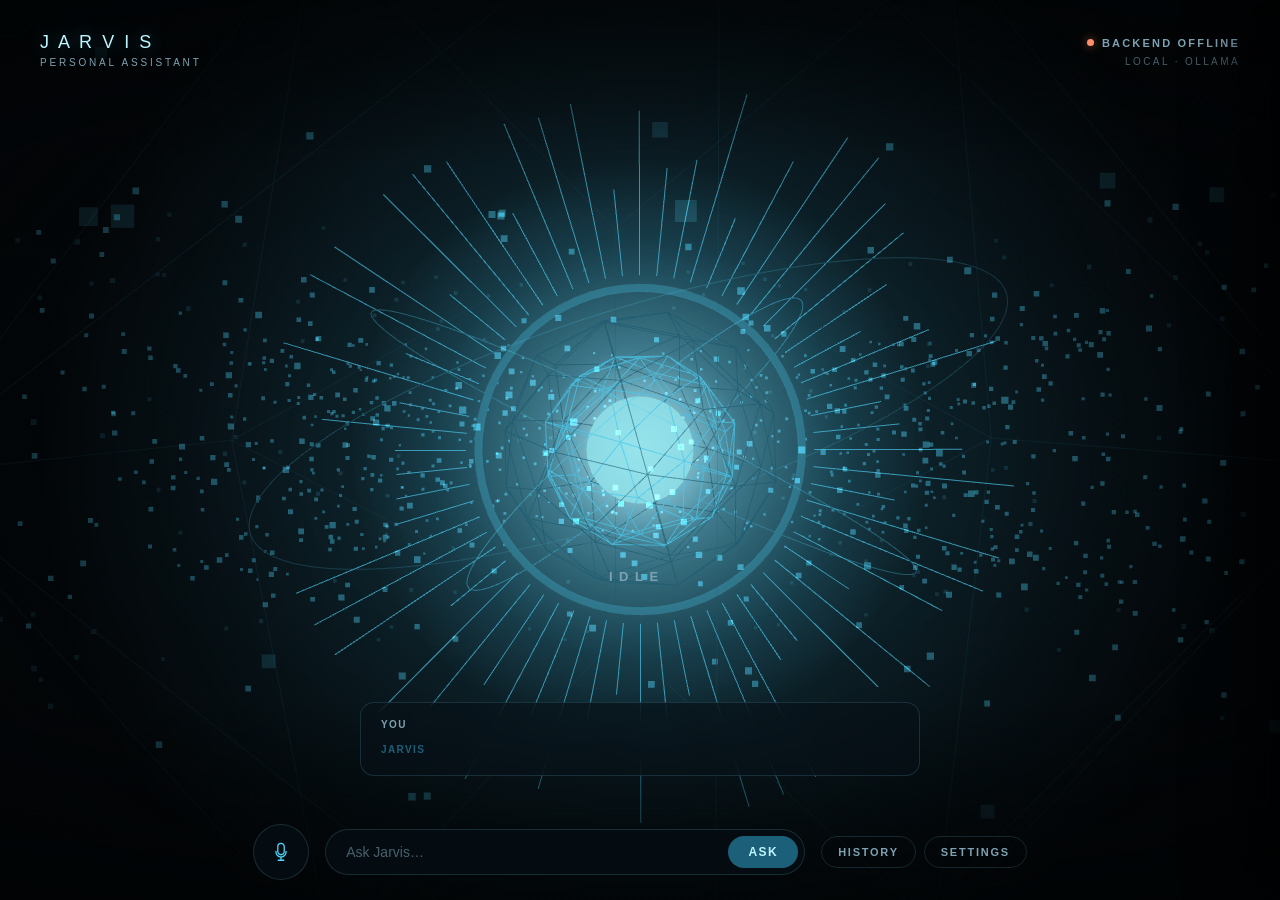
<file: frontend/index.html>
<!DOCTYPE html>
<html lang="en">
<head>
<meta charset="UTF-8" />
<meta name="viewport" content="width=device-width, initial-scale=1.0, viewport-fit=cover" />
<title>JARVIS</title>
<link rel="stylesheet" href="style.css" />
</head>
<body data-jarvis-state="IDLE">

  <!-- ============================================================
       JARVIS CORE VISUALIZATION (Three.js renders into this canvas)
       ============================================================ -->
  <canvas id="jarvis-canvas"></canvas>
  <div class="vignette" aria-hidden="true"></div>

  <!-- ============================================================
       TOP BAR
       ============================================================ -->
  <header class="topbar">
    <div class="brand">
      <span class="brand-mark">J&nbsp;A&nbsp;R&nbsp;V&nbsp;I&nbsp;S</span>
      <span class="brand-sub">Personal Assistant</span>
    </div>

    <div class="system-status">
      <span class="status-line">
        <span id="topbar-status-dot" class="status-dot"></span>
        <span id="topbar-status-text">System Online</span>
      </span>
      <span class="system-status-sub">Local &middot; Ollama</span>
    </div>
  </header>

  <!-- ============================================================
       MAIN STAGE — the core sits centered here, status readout
       just below it.
       ============================================================ -->
  <main class="stage">
    <div class="state-readout" aria-live="polite">
      <span id="state-label">IDLE</span>
    </div>
  </main>

  <!-- ============================================================
       DEV TRANSCRIPT — temporary. Disable by setting
       JarvisUI.CONFIG.showTranscript = false, or add the class
       "transcript-hidden" to #transcript-panel directly.
       ============================================================ -->
  <section id="transcript-panel" class="transcript-panel">
    <div class="transcript-line transcript-line--you">
      <span class="transcript-label">You</span>
      <span id="transcript-you" class="transcript-text"></span>
    </div>
    <div class="transcript-line transcript-line--jarvis">
      <span class="transcript-label">Jarvis</span>
      <span id="transcript-jarvis" class="transcript-text"></span>
    </div>
  </section>

  <!-- ============================================================
       DOCK — primary controls
       ============================================================ -->
  <footer class="dock">
    <button id="micBtn" class="dock-mic" aria-label="Talk to Jarvis" type="button">
      <svg viewBox="0 0 24 24" fill="none" aria-hidden="true">
        <path d="M12 15a3.5 3.5 0 0 0 3.5-3.5V6a3.5 3.5 0 0 0-7 0v5.5A3.5 3.5 0 0 0 12 15Z" stroke="currentColor" stroke-width="1.4"/>
        <path d="M6.5 11.25V12a5.5 5.5 0 0 0 11 0v-.75" stroke="currentColor" stroke-width="1.4" stroke-linecap="round"/>
        <path d="M12 17.5V21M9 21h6" stroke="currentColor" stroke-width="1.4" stroke-linecap="round"/>
      </svg>
      <span class="mic-ring" aria-hidden="true"></span>
    </button>

    <div class="dock-input">
      <input id="question" type="text" placeholder="Ask Jarvis&hellip;" autocomplete="off" />
      <button id="askBtn" class="dock-ask" type="button">Ask</button>
    </div>

    <div class="dock-secondary">
      <button id="historyBtn" class="dock-ghost" type="button">History</button>
      <button id="settingsBtn" class="dock-ghost" type="button">Settings</button>
    </div>
  </footer>

  <!-- ============================================================
       PANEL OVERLAY (shared backdrop for sliding panels)
       ============================================================ -->
  <div id="panel-overlay" class="panel-overlay"></div>

  <!-- ============================================================
       HISTORY PANEL
       ============================================================ -->
  <aside id="history-panel" class="side-panel history-panel" aria-hidden="true">
    <div class="panel-header">
      <h2>History</h2>
      <button class="panel-close" data-close="history" aria-label="Close history" type="button">&times;</button>
    </div>
    <div id="history-list" class="panel-body history-list"></div>
  </aside>

  <!-- ============================================================
       SETTINGS PANEL
       ============================================================ -->
  <aside id="settings-panel" class="side-panel settings-panel" aria-hidden="true">
    <div class="panel-header">
      <h2>Settings</h2>
      <button class="panel-close" data-close="settings" aria-label="Close settings" type="button">&times;</button>
    </div>

    <div class="panel-body">

      <section class="settings-group">
        <h3>Voice</h3>

        <label class="settings-row">
          <span>Voice output</span>
          <input type="checkbox" id="setting-voice-enabled" class="switch" checked />
        </label>

        <label class="settings-row">
          <span>Use local backend voice (pyttsx3)</span>
          <input type="checkbox" id="setting-backend-voice" class="switch" />
        </label>

        <label class="settings-row settings-row--select">
          <span>Voice</span>
          <select id="setting-voice-select"></select>
        </label>

        <label class="settings-row settings-row--range">
          <span>Speech speed</span>
          <input type="range" id="setting-voice-speed" min="0.6" max="1.4" step="0.05" value="0.95" />
        </label>

        <label class="settings-row settings-row--range">
          <span>Volume</span>
          <input type="range" id="setting-voice-volume" min="0" max="1" step="0.05" value="1" />
        </label>
      </section>

      <section class="settings-group">
        <h3>AI</h3>
        <label class="settings-row">
          <span>Ollama model</span>
          <span class="settings-static">llama3 (local)</span>
        </label>
      </section>

      <section class="settings-group">
        <h3>Wake word</h3>
        <label class="settings-row">
          <span>Enabled</span>
          <input type="checkbox" id="setting-wakeword-enabled" class="switch" checked disabled />
        </label>
        <label class="settings-row settings-row--range">
          <span>Sensitivity</span>
          <input type="range" id="setting-wakeword-sensitivity" min="0" max="1" step="0.05" value="0.5" disabled />
        </label>
        <p class="settings-note">Handled by the native listener process. Synchronization with the frontend is not yet connected.</p>
      </section>

      <section class="settings-group">
        <h3>Visualization</h3>
        <label class="settings-row settings-row--range">
          <span>Intensity</span>
          <input type="range" id="setting-intensity" min="0.3" max="2" step="0.05" value="1" />
        </label>
        <label class="settings-row settings-row--range">
          <span>Particle density</span>
          <input type="range" id="setting-particle-density" min="0.2" max="2" step="0.05" value="1" />
        </label>
        <label class="settings-row settings-row--range">
          <span>Animation speed</span>
          <input type="range" id="setting-animation-speed" min="0.2" max="2.5" step="0.05" value="1" />
        </label>
      </section>

      <section class="settings-group">
        <h3>Developer</h3>
        <label class="settings-row">
          <span>Show transcript readout</span>
          <input type="checkbox" id="setting-show-transcript" class="switch" checked />
        </label>
      </section>

      <section class="settings-group">
        <h3>System</h3>
        <div class="settings-row">
          <span>Microphone</span>
          <span id="system-mic-status" class="settings-static">Checking&hellip;</span>
        </div>
        <div class="settings-row">
          <span>Backend connection</span>
          <span class="settings-static">
            <span id="system-backend-dot" class="status-dot"></span>
            <span id="system-backend-status">Checking&hellip;</span>
          </span>
        </div>
        <div class="settings-row">
          <span>Ollama connection</span>
          <span id="system-ollama-status" class="settings-static">Checking&hellip;</span>
        </div>
      </section>

    </div>
  </aside>

  <!-- ============================================================
       SCRIPTS — three.js first (vendored locally), then the app.
       ============================================================ -->
  <script src="vendor/three.min.js"></script>
  <script src="script.js"></script>
</body>
</html>
</file>
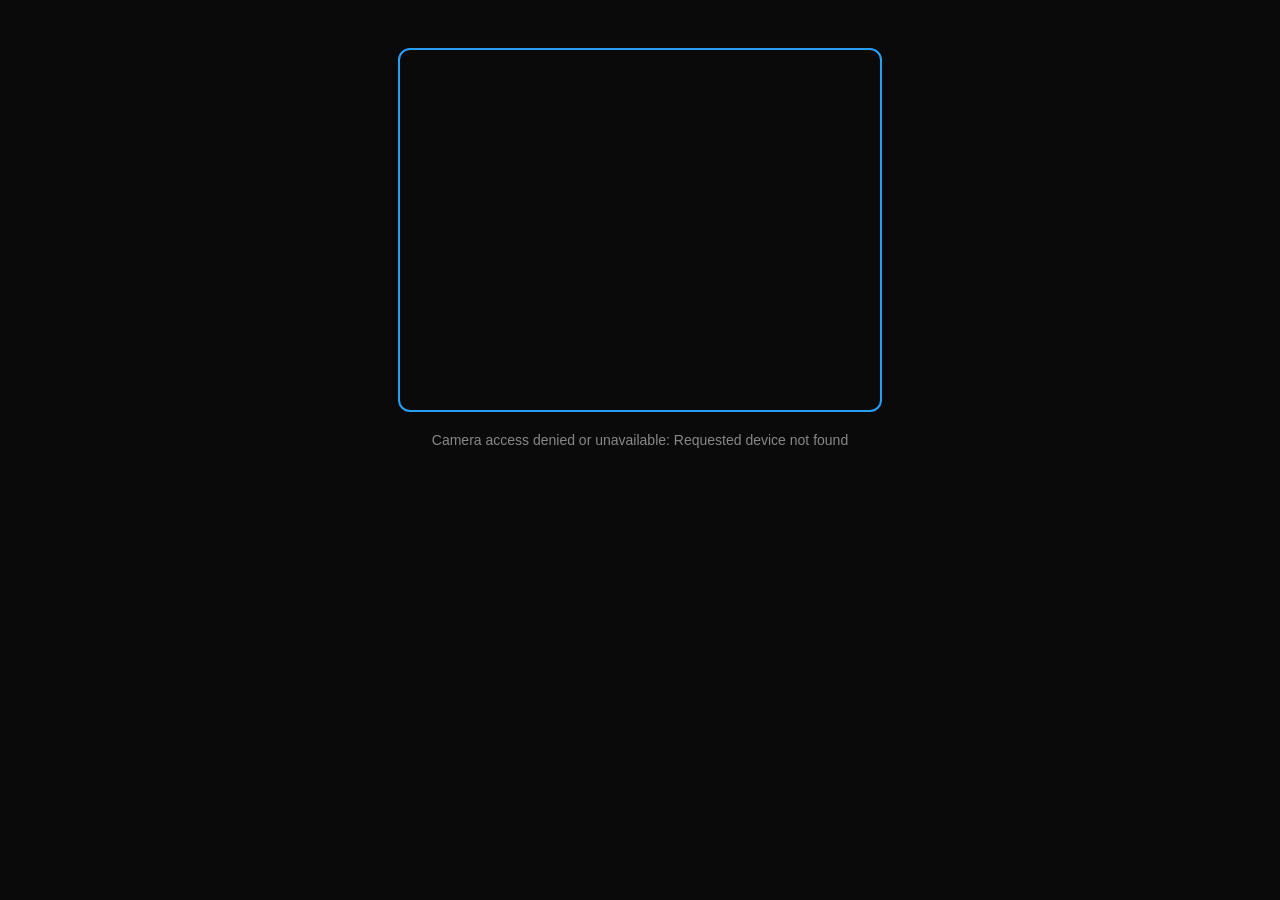
<file: frontend/Face_login.html>
<!--
face_login_example.html
=========================
Reference implementation for the face-login screen. Merge the relevant
pieces into your existing index.html/script.js -- this is standalone so
you can test it in isolation first before wiring it into your real HUD.

Flow:
  1. Shows a live webcam feed (browser's own getUserMedia -- no backend
     video streaming needed).
  2. Every 1.5s, grabs a frame and POSTs it to /verify_face.
  3. On a match: stops the webcam, hides this screen, shows #main-screen,
     plays "Hello sir, systems online" via /speak, then calls
     startListening() -- YOU need to replace that with whatever function
     your existing wake.py/mic JS already uses to begin listening.
-->
<!DOCTYPE html>
<html>
<head>
<meta charset="utf-8">
<title>JARVIS -- Face Login</title>
<style>
  body { background: #0a0a0a; color: #e0e0e0; font-family: sans-serif; text-align: center; }
  #login-screen video { border-radius: 12px; border: 2px solid #2a9df4; margin-top: 40px; }
  #status { margin-top: 16px; font-size: 14px; color: #888; }
  #main-screen { display: none; margin-top: 100px; }
  #main-screen h1 { color: #2a9df4; }
</style>
</head>
<body>

  <div id="login-screen">
    <video id="face-video" width="480" height="360" autoplay muted playsinline></video>
    <canvas id="capture-canvas" width="480" height="360" style="display:none;"></canvas>
    <div id="status">Looking for a known face...</div>
  </div>

  <div id="main-screen">
    <h1>JARVIS</h1>
    <div>Listening...</div>
  </div>

  <script>
    const video = document.getElementById("face-video");
    const canvas = document.getElementById("capture-canvas");
    const statusEl = document.getElementById("status");
    let verifyTimer = null;

    // --- Step 1: start the webcam feed (this alone satisfies "show my face") ---
    navigator.mediaDevices.getUserMedia({ video: true })
      .then(stream => {
        video.srcObject = stream;
        verifyTimer = setInterval(captureAndVerify, 1500);
      })
      .catch(err => {
        statusEl.textContent = "Camera access denied or unavailable: " + err.message;
      });

    // --- Step 2: periodically snapshot a frame and check it against the backend ---
    function captureAndVerify() {
      const ctx = canvas.getContext("2d");
      ctx.drawImage(video, 0, 0, canvas.width, canvas.height);
      const dataUrl = canvas.toDataURL("image/jpeg", 0.8);
      const base64Image = dataUrl.split(",")[1]; // strip the "data:image/jpeg;base64," prefix

      fetch("http://127.0.0.1:8000/verify_face", {
        method: "POST",
        headers: { "Content-Type": "application/json" },
        body: JSON.stringify({ image: base64Image }),
      })
        .then(res => res.json())
        .then(data => {
          console.log("[verify_face]", data); // check DevTools console (F12) for the real message/confidence
          if (data.authorized) {
            onAuthorized(data.name, data.greeting);
          } else {
            statusEl.textContent = data.message || "Face not recognized -- keep looking at the camera.";
          }
        })
        .catch(err => {
          statusEl.textContent = "Verification error: " + err.message;
        });
    }

    // --- Step 3: on success, stop verifying, then hand off to the real JARVIS page ---
    function onAuthorized(name, greeting) {
      clearInterval(verifyTimer);

      // Stop the webcam feed -- no need to keep the camera on after login.
      const stream = video.srcObject;
      if (stream) stream.getTracks().forEach(track => track.stop());

      statusEl.textContent = `Welcome, ${name}. Opening JARVIS...`;

      // The ?authenticated=true flag tells script.js to skip the wake-word
      // wait, greet, and auto-start listening -- see handleAuthenticatedArrival()
      // in script.js. Adjust the path below if index.html lives elsewhere.
      setTimeout(() => {
        window.location.href = "index.html?authenticated=true";
      }, 600); // brief pause so the "Welcome" message is actually readable
    }
  </script>

</body>
</html>
</file>
<file: frontend/style.css>
/* ==========================================================================
   JARVIS — design tokens
   ========================================================================== */

:root {
  --bg: #04070a;
  --bg-deep: #010304;
  --panel-bg: rgba(7, 17, 23, 0.62);
  --panel-bg-solid: #050c11;
  --panel-border: rgba(126, 208, 235, 0.16);
  --hairline: rgba(126, 208, 235, 0.1);

  --cyan: #4fd8ff;
  --cyan-bright: #bdf5ff;
  --cyan-dim: #1c5f78;
  --cyan-glow: rgba(79, 216, 255, 0.45);

  --status-ok: #6fe7c9;
  --status-fail: #ff8f6b;

  --text-primary: #d9edf5;
  --text-secondary: #7ea2b3;
  --text-faint: #47606c;

  --font: -apple-system, BlinkMacSystemFont, "Segoe UI", "Helvetica Neue", Arial, sans-serif;

  --dock-height: 96px;
  --panel-width: 380px;

  --ease: cubic-bezier(0.22, 1, 0.36, 1);
}

/* Drop a local @font-face here (e.g. --font: "YourFont", ...) if you want
   to swap in a custom local typeface later — everything above is styled
   with letter-spacing/weight so it reads as futuristic even on system
   fonts, but a webfont would slot straight in. */

* {
  box-sizing: border-box;
}

html, body {
  height: 100%;
  margin: 0;
  overflow: hidden;
  background: var(--bg);
  color: var(--text-primary);
  font-family: var(--font);
  -webkit-font-smoothing: antialiased;
}

button, input, select {
  font-family: inherit;
}

::selection {
  background: var(--cyan-glow);
  color: #fff;
}

/* Slim, dark scrollbars inside panels */
.panel-body::-webkit-scrollbar {
  width: 6px;
}
.panel-body::-webkit-scrollbar-thumb {
  background: var(--cyan-dim);
  border-radius: 3px;
}
.panel-body::-webkit-scrollbar-track {
  background: transparent;
}

:focus-visible {
  outline: 1px solid var(--cyan);
  outline-offset: 3px;
}

@media (prefers-reduced-motion: reduce) {
  .mic-ring,
  .transcript-flash,
  .status-dot {
    animation: none !important;
  }
}

/* ==========================================================================
   Canvas + atmosphere
   ========================================================================== */

#jarvis-canvas {
  position: fixed;
  inset: 0;
  width: 100%;
  height: 100%;
  display: block;
  z-index: 0;
}

.vignette {
  position: fixed;
  inset: 0;
  z-index: 1;
  pointer-events: none;
  background:
    radial-gradient(ellipse at center, transparent 38%, rgba(1, 3, 4, 0.65) 100%),
    linear-gradient(rgba(1, 3, 4, 0.55), transparent 18%, transparent 78%, rgba(1, 3, 4, 0.7));
}

/* ==========================================================================
   Top bar
   ========================================================================== */

.topbar {
  position: fixed;
  top: 0;
  left: 0;
  right: 0;
  z-index: 5;
  display: flex;
  justify-content: space-between;
  align-items: flex-start;
  padding: clamp(16px, 3vw, 32px) clamp(18px, 4vw, 40px);
  pointer-events: none;
}

.brand-mark {
  display: block;
  font-size: clamp(14px, 1.6vw, 18px);
  font-weight: 300;
  letter-spacing: 0.14em;
  color: var(--cyan-bright);
  text-shadow: 0 0 18px var(--cyan-glow);
}

.brand-sub {
  display: block;
  margin-top: 4px;
  font-size: 10px;
  font-weight: 500;
  letter-spacing: 0.28em;
  text-transform: uppercase;
  color: var(--text-secondary);
}

.system-status {
  text-align: right;
}

.status-line {
  display: inline-flex;
  align-items: center;
  gap: 8px;
  font-size: 11px;
  font-weight: 600;
  letter-spacing: 0.2em;
  text-transform: uppercase;
  color: var(--text-secondary);
}

.system-status-sub {
  display: block;
  margin-top: 6px;
  font-size: 10px;
  letter-spacing: 0.24em;
  text-transform: uppercase;
  color: var(--text-faint);
}

.status-dot {
  width: 7px;
  height: 7px;
  border-radius: 50%;
  background: var(--text-faint);
  box-shadow: 0 0 0 rgba(0, 0, 0, 0);
  transition: background 0.4s var(--ease), box-shadow 0.4s var(--ease);
}

.status-dot--ok {
  background: var(--status-ok);
  box-shadow: 0 0 10px rgba(111, 231, 201, 0.75);
  animation: dotPulse 2.4s ease-in-out infinite;
}

.status-dot--fail {
  background: var(--status-fail);
  box-shadow: 0 0 10px rgba(255, 143, 107, 0.6);
}

@keyframes dotPulse {
  0%, 100% { opacity: 1; }
  50% { opacity: 0.55; }
}

/* ==========================================================================
   State readout (IDLE / LISTENING / THINKING / SPEAKING)
   ========================================================================== */

.state-readout {
  position: fixed;
  left: 50%;
  top: 64%;
  transform: translate(-50%, -50%);
  z-index: 4;
  pointer-events: none;
  text-align: center;
}

.state-readout span {
  display: inline-block;
  font-size: clamp(11px, 1.6vw, 13px);
  font-weight: 600;
  letter-spacing: 0.5em;
  padding-right: 0.5em; /* compensate trailing letter-spacing so text-align:center looks true */
  text-transform: uppercase;
  color: var(--cyan);
  text-shadow: 0 0 16px var(--cyan-glow);
  transition: color 0.5s var(--ease), text-shadow 0.5s var(--ease);
}

body[data-jarvis-state="IDLE"] .state-readout span {
  color: var(--text-secondary);
  text-shadow: 0 0 10px rgba(79, 216, 255, 0.15);
}

body[data-jarvis-state="LISTENING"] .state-readout span {
  color: var(--cyan-bright);
  text-shadow: 0 0 22px var(--cyan-glow);
}

body[data-jarvis-state="THINKING"] .state-readout span {
  color: var(--cyan);
  text-shadow: 0 0 18px var(--cyan-glow);
}

body[data-jarvis-state="SPEAKING"] .state-readout span {
  color: var(--cyan-bright);
  text-shadow: 0 0 28px var(--cyan-glow);
}

/* ==========================================================================
   Dev transcript panel
   ========================================================================== */

.transcript-panel {
  position: fixed;
  left: 50%;
  bottom: calc(var(--dock-height) + 28px);
  transform: translateX(-50%);
  z-index: 4;
  width: min(560px, 88vw);
  padding: 14px 20px;
  border-radius: 14px;
  background: var(--panel-bg);
  border: 1px solid var(--panel-border);
  backdrop-filter: blur(14px);
  -webkit-backdrop-filter: blur(14px);
  display: flex;
  flex-direction: column;
  gap: 6px;
  pointer-events: none;
}

.transcript-panel.transcript-hidden {
  display: none;
}

.transcript-line {
  display: flex;
  gap: 10px;
  font-size: 13px;
  line-height: 1.45;
  min-height: 1.45em;
}

.transcript-label {
  flex: none;
  width: 52px;
  font-size: 10px;
  font-weight: 700;
  letter-spacing: 0.14em;
  text-transform: uppercase;
  color: var(--text-faint);
  padding-top: 1px;
}

.transcript-line--you .transcript-label {
  color: var(--text-secondary);
}

.transcript-line--jarvis .transcript-label {
  color: var(--cyan-dim);
}

.transcript-text {
  color: var(--text-primary);
  word-break: break-word;
}

.transcript-flash {
  animation: transcriptFlash 0.5s var(--ease);
}

@keyframes transcriptFlash {
  from { opacity: 0.2; }
  to { opacity: 1; }
}

/* ==========================================================================
   Dock (bottom controls)
   ========================================================================== */

.dock {
  position: fixed;
  left: 0;
  right: 0;
  bottom: 0;
  z-index: 6;
  height: var(--dock-height);
  display: flex;
  align-items: center;
  justify-content: center;
  gap: 16px;
  padding: 0 clamp(16px, 4vw, 40px);
}

.dock-mic {
  position: relative;
  flex: none;
  width: 56px;
  height: 56px;
  border-radius: 50%;
  background: var(--panel-bg-solid);
  border: 1px solid var(--panel-border);
  color: var(--cyan);
  display: flex;
  align-items: center;
  justify-content: center;
  cursor: pointer;
  transition: border-color 0.3s var(--ease), color 0.3s var(--ease), box-shadow 0.3s var(--ease);
}

.dock-mic svg {
  width: 22px;
  height: 22px;
  position: relative;
  z-index: 1;
}

.dock-mic:hover {
  border-color: var(--cyan);
  box-shadow: 0 0 18px var(--cyan-glow);
}

.dock-mic.recording {
  color: var(--cyan-bright);
  border-color: var(--cyan);
  box-shadow: 0 0 24px var(--cyan-glow);
}

.dock-mic.disabled,
.dock-mic:disabled {
  opacity: 0.35;
  cursor: not-allowed;
}

.mic-ring {
  position: absolute;
  inset: -6px;
  border-radius: 50%;
  border: 1px solid var(--cyan);
  opacity: 0;
}

.dock-mic.recording .mic-ring {
  animation: micRing 1.6s var(--ease) infinite;
}

@keyframes micRing {
  0% { opacity: 0.6; transform: scale(0.9); }
  100% { opacity: 0; transform: scale(1.5); }
}

.dock-input {
  flex: 1 1 auto;
  max-width: 480px;
  display: flex;
  align-items: center;
  gap: 6px;
  background: var(--panel-bg-solid);
  border: 1px solid var(--panel-border);
  border-radius: 999px;
  padding: 6px 6px 6px 20px;
}

#question {
  flex: 1;
  min-width: 0;
  background: transparent;
  border: none;
  color: var(--text-primary);
  font-size: 14px;
  padding: 8px 0;
}

#question::placeholder {
  color: var(--text-faint);
}

#question:focus {
  outline: none;
}

#question:disabled {
  color: var(--text-faint);
}

.dock-ask {
  flex: none;
  border: none;
  border-radius: 999px;
  padding: 9px 20px;
  background: var(--cyan-dim);
  color: var(--cyan-bright);
  font-size: 12px;
  font-weight: 600;
  letter-spacing: 0.12em;
  text-transform: uppercase;
  cursor: pointer;
  transition: background 0.25s var(--ease), color 0.25s var(--ease);
}

.dock-ask:hover {
  background: var(--cyan);
  color: #04141a;
}

.dock-secondary {
  flex: none;
  display: flex;
  gap: 8px;
}

.dock-ghost {
  border: 1px solid var(--panel-border);
  background: transparent;
  color: var(--text-secondary);
  border-radius: 999px;
  padding: 9px 16px;
  font-size: 11px;
  font-weight: 600;
  letter-spacing: 0.16em;
  text-transform: uppercase;
  cursor: pointer;
  transition: border-color 0.25s var(--ease), color 0.25s var(--ease);
}

.dock-ghost:hover {
  border-color: var(--cyan);
  color: var(--cyan-bright);
}

/* ==========================================================================
   Sliding panels (History / Settings)
   ========================================================================== */

.panel-overlay {
  position: fixed;
  inset: 0;
  z-index: 7;
  background: rgba(1, 3, 4, 0.55);
  opacity: 0;
  pointer-events: none;
  transition: opacity 0.35s var(--ease);
}

.panel-overlay.open {
  opacity: 1;
  pointer-events: auto;
}

.side-panel {
  position: fixed;
  top: 0;
  right: 0;
  bottom: 0;
  z-index: 8;
  width: var(--panel-width);
  max-width: 92vw;
  background: var(--panel-bg-solid);
  border-left: 1px solid var(--panel-border);
  box-shadow: -30px 0 60px rgba(0, 0, 0, 0.4);
  transform: translateX(100%);
  transition: transform 0.4s var(--ease);
  display: flex;
  flex-direction: column;
}

.side-panel.open {
  transform: translateX(0);
}

.panel-header {
  flex: none;
  display: flex;
  align-items: center;
  justify-content: space-between;
  padding: 22px 24px;
  border-bottom: 1px solid var(--hairline);
}

.panel-header h2 {
  margin: 0;
  font-size: 13px;
  font-weight: 700;
  letter-spacing: 0.3em;
  text-transform: uppercase;
  color: var(--cyan-bright);
}

.panel-close {
  background: transparent;
  border: none;
  color: var(--text-secondary);
  font-size: 22px;
  line-height: 1;
  cursor: pointer;
  padding: 4px 8px;
}

.panel-close:hover {
  color: var(--cyan-bright);
}

.panel-body {
  flex: 1;
  overflow-y: auto;
  padding: 20px 24px 40px;
}

/* ---- History panel content ---- */

.history-list {
  display: flex;
  flex-direction: column;
  gap: 14px;
}

.history-entry {
  padding: 12px 14px;
  border-radius: 10px;
  border: 1px solid var(--hairline);
  background: rgba(79, 216, 255, 0.03);
}

.history-entry--user {
  border-color: rgba(126, 208, 235, 0.22);
}

.history-entry--jarvis {
  border-color: var(--hairline);
}

.history-entry__meta {
  font-size: 10px;
  font-weight: 700;
  letter-spacing: 0.16em;
  text-transform: uppercase;
  color: var(--text-faint);
  margin-bottom: 6px;
}

.history-entry__text {
  font-size: 13px;
  line-height: 1.55;
  color: var(--text-primary);
}

/* ---- Settings panel content ---- */

.settings-group {
  margin-bottom: 30px;
}

.settings-group h3 {
  margin: 0 0 14px;
  font-size: 11px;
  font-weight: 700;
  letter-spacing: 0.22em;
  text-transform: uppercase;
  color: var(--text-secondary);
  padding-bottom: 8px;
  border-bottom: 1px solid var(--hairline);
}

.settings-row {
  display: flex;
  align-items: center;
  justify-content: space-between;
  gap: 16px;
  padding: 10px 0;
  font-size: 13px;
  color: var(--text-primary);
}

.settings-row--range {
  flex-direction: column;
  align-items: stretch;
  gap: 8px;
}

.settings-row--select select {
  max-width: 55%;
}

.settings-static {
  display: inline-flex;
  align-items: center;
  gap: 8px;
  font-size: 12px;
  color: var(--text-secondary);
}

.settings-note {
  margin: 4px 0 0;
  font-size: 11px;
  line-height: 1.5;
  color: var(--text-faint);
  font-style: italic;
}

/* Toggle switch */
.switch {
  appearance: none;
  -webkit-appearance: none;
  width: 36px;
  height: 20px;
  border-radius: 999px;
  background: var(--hairline);
  border: 1px solid var(--panel-border);
  position: relative;
  cursor: pointer;
  transition: background 0.25s var(--ease);
  flex: none;
}

.switch::after {
  content: "";
  position: absolute;
  top: 1px;
  left: 1px;
  width: 16px;
  height: 16px;
  border-radius: 50%;
  background: var(--text-secondary);
  transition: transform 0.25s var(--ease), background 0.25s var(--ease);
}

.switch:checked {
  background: var(--cyan-dim);
  border-color: var(--cyan);
}

.switch:checked::after {
  transform: translateX(16px);
  background: var(--cyan-bright);
}

.switch:disabled {
  opacity: 0.4;
  cursor: not-allowed;
}

/* Range slider */
input[type="range"] {
  appearance: none;
  -webkit-appearance: none;
  width: 100%;
  height: 3px;
  border-radius: 2px;
  background: var(--hairline);
  outline: none;
}

input[type="range"]::-webkit-slider-thumb {
  appearance: none;
  -webkit-appearance: none;
  width: 13px;
  height: 13px;
  border-radius: 50%;
  background: var(--cyan);
  box-shadow: 0 0 8px var(--cyan-glow);
  cursor: pointer;
  margin-top: -5px;
}

input[type="range"]::-moz-range-track {
  height: 3px;
  border-radius: 2px;
  background: var(--hairline);
}

input[type="range"]::-moz-range-thumb {
  width: 13px;
  height: 13px;
  border: none;
  border-radius: 50%;
  background: var(--cyan);
  box-shadow: 0 0 8px var(--cyan-glow);
  cursor: pointer;
}

input[type="range"]:disabled {
  opacity: 0.4;
}

select {
  background: var(--panel-bg-solid);
  color: var(--text-primary);
  border: 1px solid var(--panel-border);
  border-radius: 6px;
  padding: 6px 8px;
  font-size: 12px;
}

/* ==========================================================================
   Responsive
   ========================================================================== */

@media (max-width: 720px) {
  :root {
    --panel-width: 100vw;
    --dock-height: 84px;
  }

  .system-status-sub {
    display: none;
  }

  .state-readout {
    top: 60%;
  }

  .transcript-panel {
    width: 92vw;
    padding: 12px 16px;
    bottom: calc(var(--dock-height) + 16px);
  }

  .transcript-label {
    width: 44px;
  }

  .dock {
    gap: 10px;
    padding: 0 12px;
  }

  .dock-input {
    padding-left: 14px;
  }

  .dock-ask {
    padding: 9px 14px;
  }

  .dock-ghost {
    padding: 9px 12px;
    font-size: 10px;
    letter-spacing: 0.1em;
  }
}

@media (max-width: 480px) {
  :root {
    --dock-height: 134px;
  }

  .dock {
    flex-wrap: wrap;
    height: auto;
    padding: 10px 14px 16px;
    row-gap: 10px;
  }

  .dock-mic {
    order: 1;
  }

  .dock-secondary {
    order: 2;
    margin-left: auto;
  }

  .dock-input {
    order: 3;
    flex: 1 1 100%;
    max-width: 100%;
  }
}
</file>
